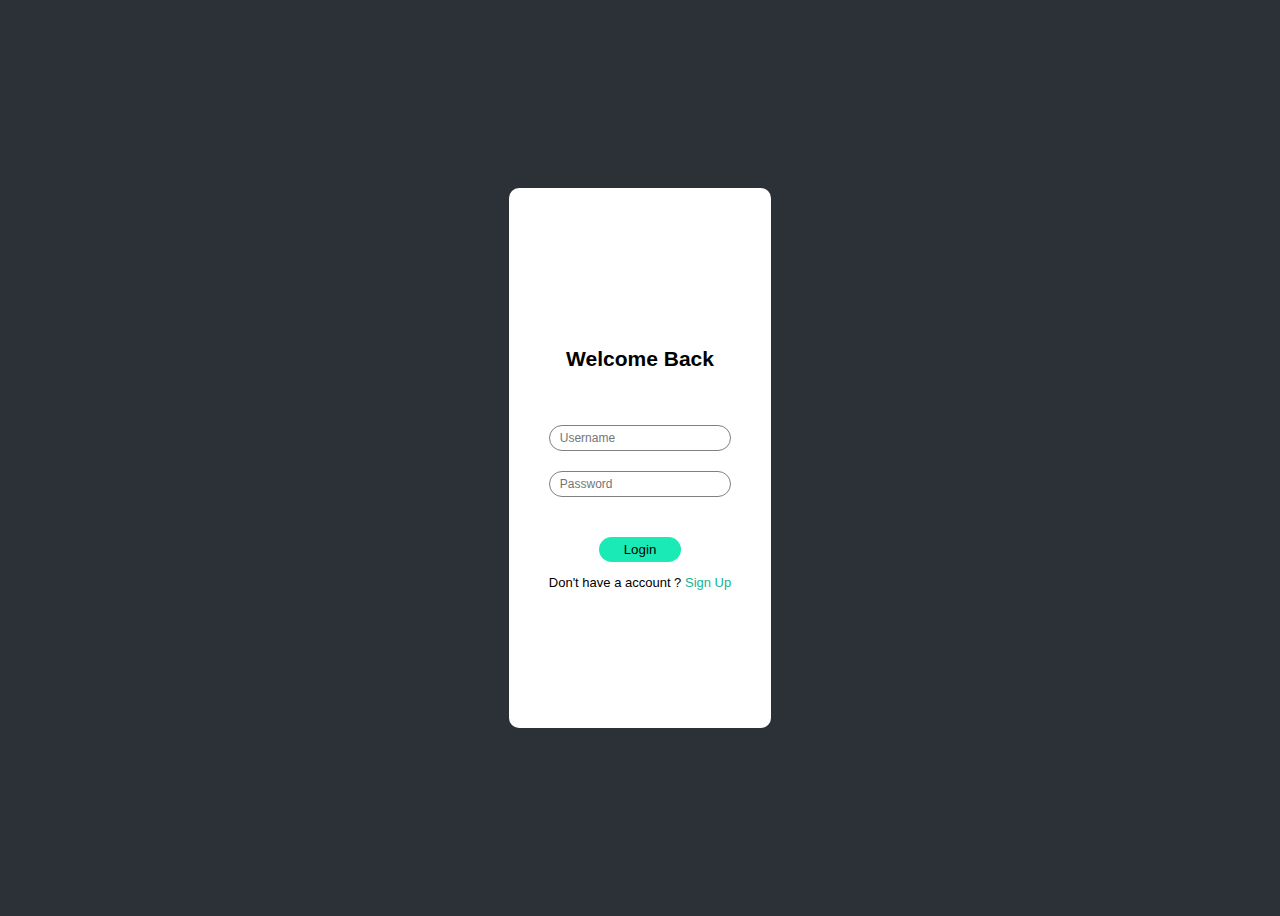
<file: Log-In-Page-main/index.html>
<!DOCTYPE html>
<html lang="en">
<head>
    <meta charset="UTF-8">
    <meta name="viewport" content="width=device-width, initial-scale=1.0">
    <title>Login :: Sign Up</title>
    <link rel="stylesheet" href="style.css">
</head>
<body>
    <div class="container">
            
        <div class="header">
            <h1>Welcome Back</h1>
        </div>
        <div class="input_area">
            <input type="text" placeholder="Username">
            <input type="text" placeholder="Password">
        </div>
        <div class="actions">
            <button type="submit" value="Login">Login</button>
            <p>Don't have a account ? <a href="Sign_up.html" class="Sign_up_link">Sign Up</a></p>
        </div>
    </div>
    
</body>
</html>
</file>
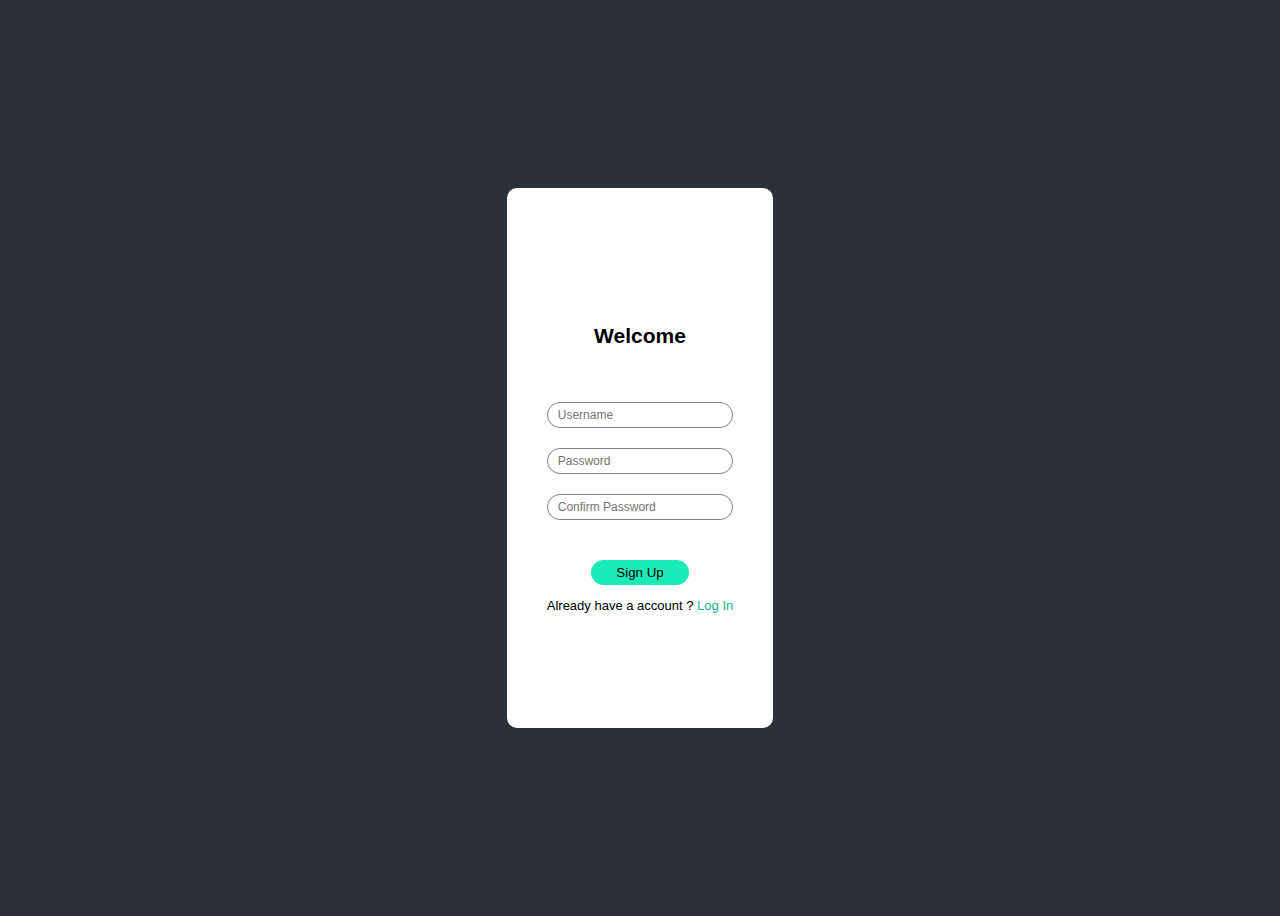
<file: Log-In-Page-main/Sign_up.html>
<!DOCTYPE html>
<html lang="en">
<head>
    <meta charset="UTF-8">
    <meta name="viewport" content="width=device-width, initial-scale=1.0">
    <title>Login :: Sign Up</title>
    <link rel="stylesheet" href="style.min.css">
</head>
<body>
    <div class="container">
            
        <div class="header">
            <h1>Welcome</h1>
        </div>
        <div class="input_area">
            <input type="text" placeholder="Username" name="username">
            <input type="password" placeholder="Password" name="password">
            <input type="password" placeholder="Confirm Password" name="confirm_password">
        </div>
        <div class="actions">
            <button type="submit" value="Login">Sign Up</button>
            <p>Already have a account ? <a href="index.html" class="Sign_up_link">Log In</a></p>
        </div>
    </div>
    
</body>
</html>
</file>
<file: Log-In-Page-main/style.css>
*{
  font-family: "Segoe UI", Tahoma, Geneva, Verdana, sans-serif;
  outline: none;
}
body {
  display: flex;
  background-color: #2B3137;
  justify-content: center;
  align-items: center;
  min-height: 100vh;
  overflow: hidden;
}
.container {
  display: flex;
  background: white;
  box-sizing: border-box;
  padding: 30px 40px;
  justify-content: center;
  flex-direction: column;
  min-height: 60vh;
  border-radius:10px

}
.header {
  padding: 30px 0 30px 0;
  text-align: center;
}
.header h1 {
  font-size: 21px;
}
.input_area{
    display: flex;
    flex-direction: column;
    justify-content: stretch;
    align-content:center;
    text-align: center;
    
}
.input_area input {
  /* width: 100%; */
    margin: 10px 0;
    border: 1px grey solid;
    border-radius:20px;
    padding:5px 10px;
    font-size: 12px;
    outline: none;
    color: grey;
    font-family: 'Segoe UI', Tahoma, Geneva, Verdana, sans-serif;
}
.actions{
text-align: center;
padding: 30px 0 10px 0;
}
.actions button{
    background-color: #1AEBB6;
    border: none;
    border-radius:20px;
    padding:5px 25px;
    cursor: pointer;
}
.actions p {
    font-size: 13px;
}
.Sign_up_link{
font-weight: 500;
color:#14B397;
text-decoration: none;
}
</file>
<file: Log-In-Page-main/style.min.css>
*{font-family:"Segoe UI",Tahoma,Geneva,Verdana,sans-serif;outline:0}body{display:flex;background-color:#2b3137;justify-content:center;align-items:center;min-height:100vh;overflow:hidden}.container{display:flex;background:#fff;box-sizing:border-box;padding:30px 40px;justify-content:center;flex-direction:column;min-height:60vh;border-radius:10px}.header{padding:30px 0 30px 0;text-align:center}.header h1{font-size:21px}.input_area{display:flex;flex-direction:column;justify-content:stretch;align-content:center;text-align:center}.input_area input{margin:10px 0;border:1px grey solid;border-radius:20px;padding:5px 10px;font-size:12px;outline:0;color:grey;font-family:'Segoe UI',Tahoma,Geneva,Verdana,sans-serif}.actions{text-align:center;padding:30px 0 10px 0}.actions button{background-color:#1aebb6;border:none;border-radius:20px;padding:5px 25px;cursor:pointer}.actions p{font-size:13px}.Sign_up_link{font-weight:500;color:#14b397;text-decoration:none}
</file>
